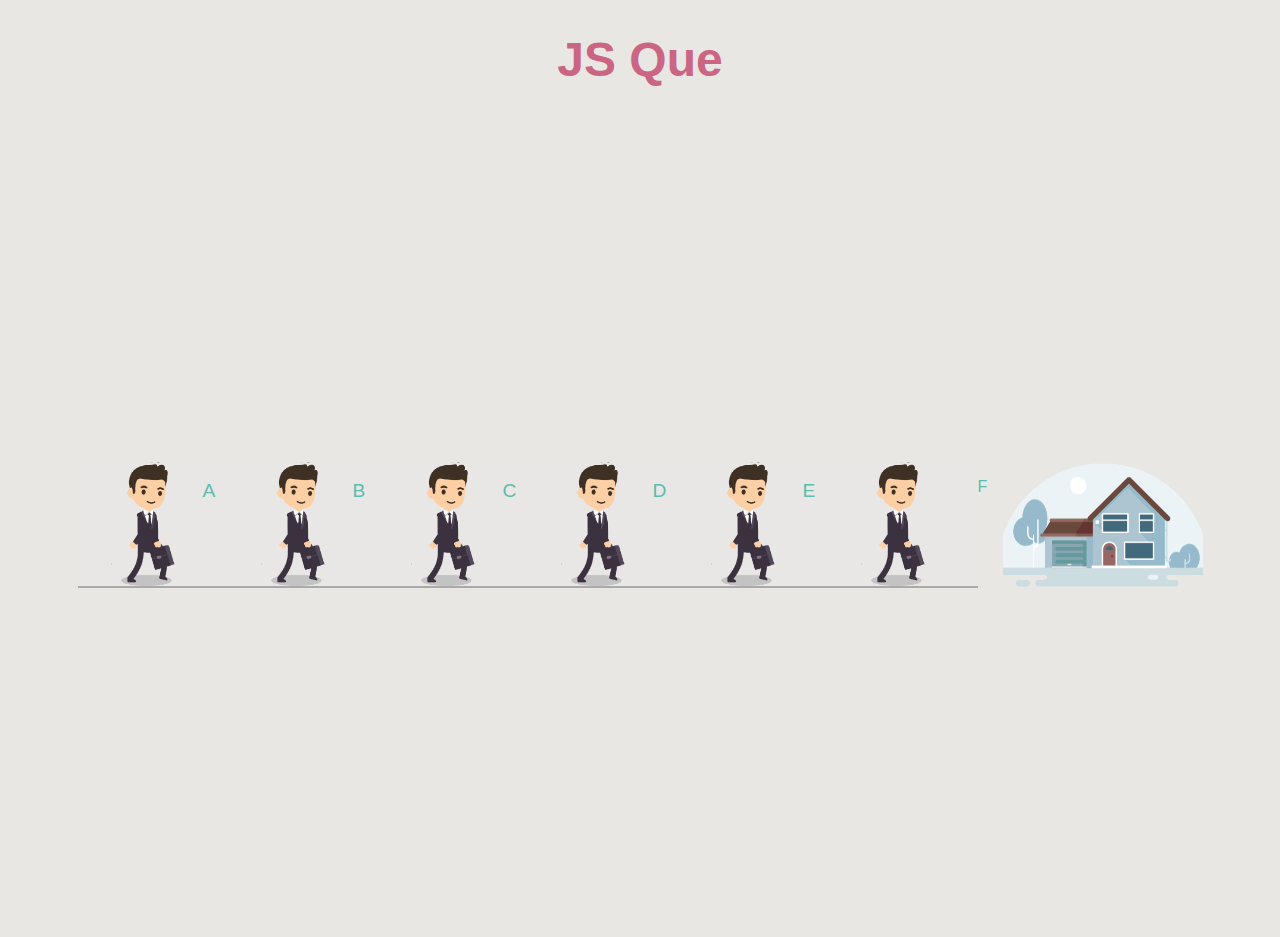
<file: pages/case1.html>
<!DOCTYPE html>
<html lang="en">
  <head>
    <meta charset="UTF-8" />
    <meta name="viewport" content="width=device-width, initial-scale=1.0" />
    <title>Case - 01</title>
    <link rel="stylesheet" href="/css/case1.css" />
  </head>
  <body>
    <h1>JS Que</h1>

    <div class="container">
      <div class="card"></div>
      <div class="card"><p>A</p></div>
      <div class="card"><p>B</p></div>
      <div class="card"><p>C</p></div>
      <div class="card"><p>D</p></div>
      <div class="card"><p>E</p></div>
      <div class="home"><p>F</p></div>
    </div>
    <script src="/js/case1.js"></script>
  </body>
</html>
</file>
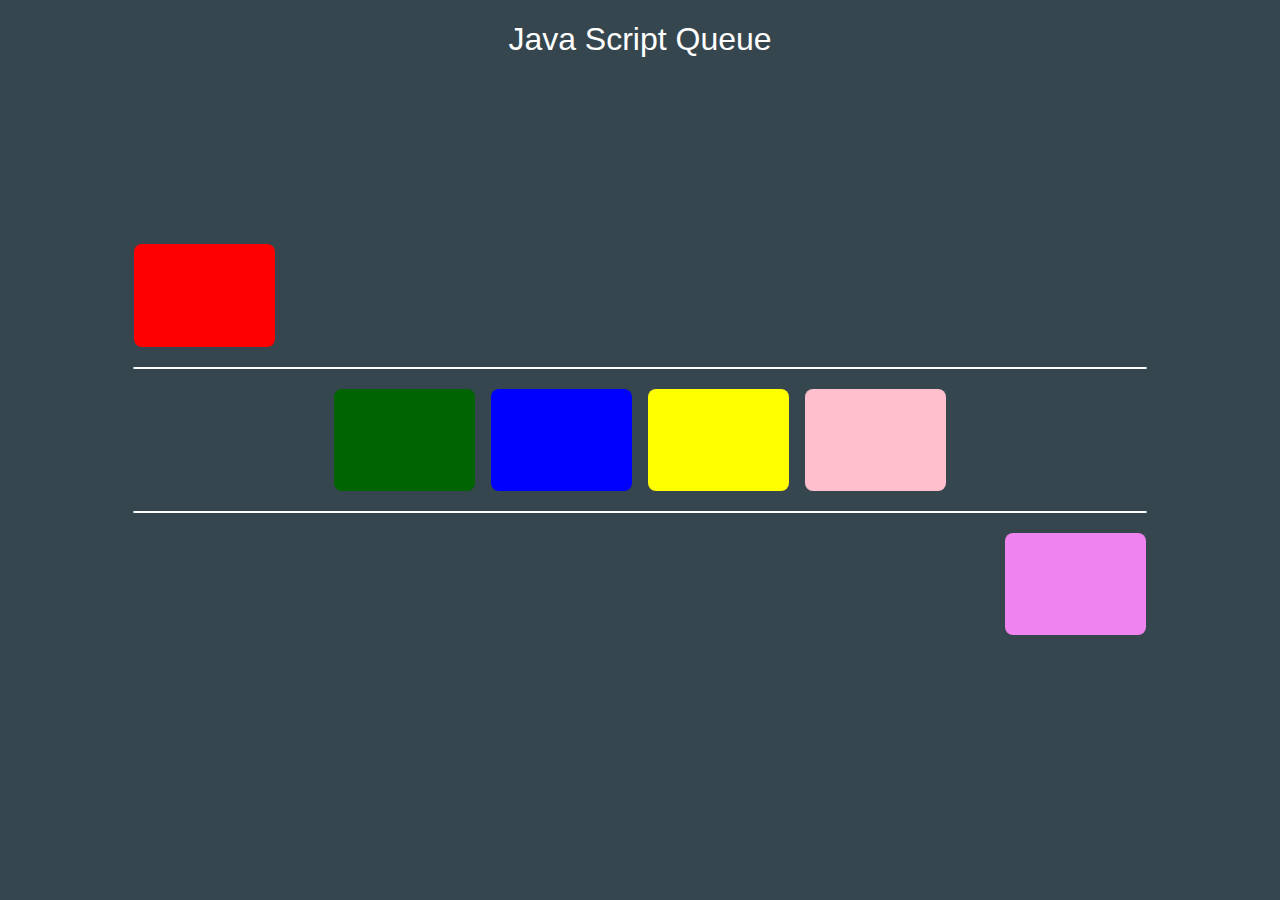
<file: pages/case2.html>
<!DOCTYPE html>
<html lang="en">
  <head>
    <meta charset="UTF-8" />
    <meta name="viewport" content="width=device-width, initial-scale=1.0" />
    <title>Case - 2</title>
    <link rel="stylesheet" href="/css/case2.css" />
  </head>
  <body>
    <h1>Java Script Queue</h1>

    <div class="container">
      <div class="card" id="red"></div>

      <div class="line"></div>
      <div class="color_line">
        <div class="card" id="green"></div>
        <div class="card" id="blue"></div>
        <div class="card" id="yellow"></div>
        <div class="card" id="pink"></div>
      </div>
      <div class="line"></div>
      <div class="card" id="purple"></div>
    </div>
    <script src="/js/case2.js"></script>
  </body>
</html>
</file>
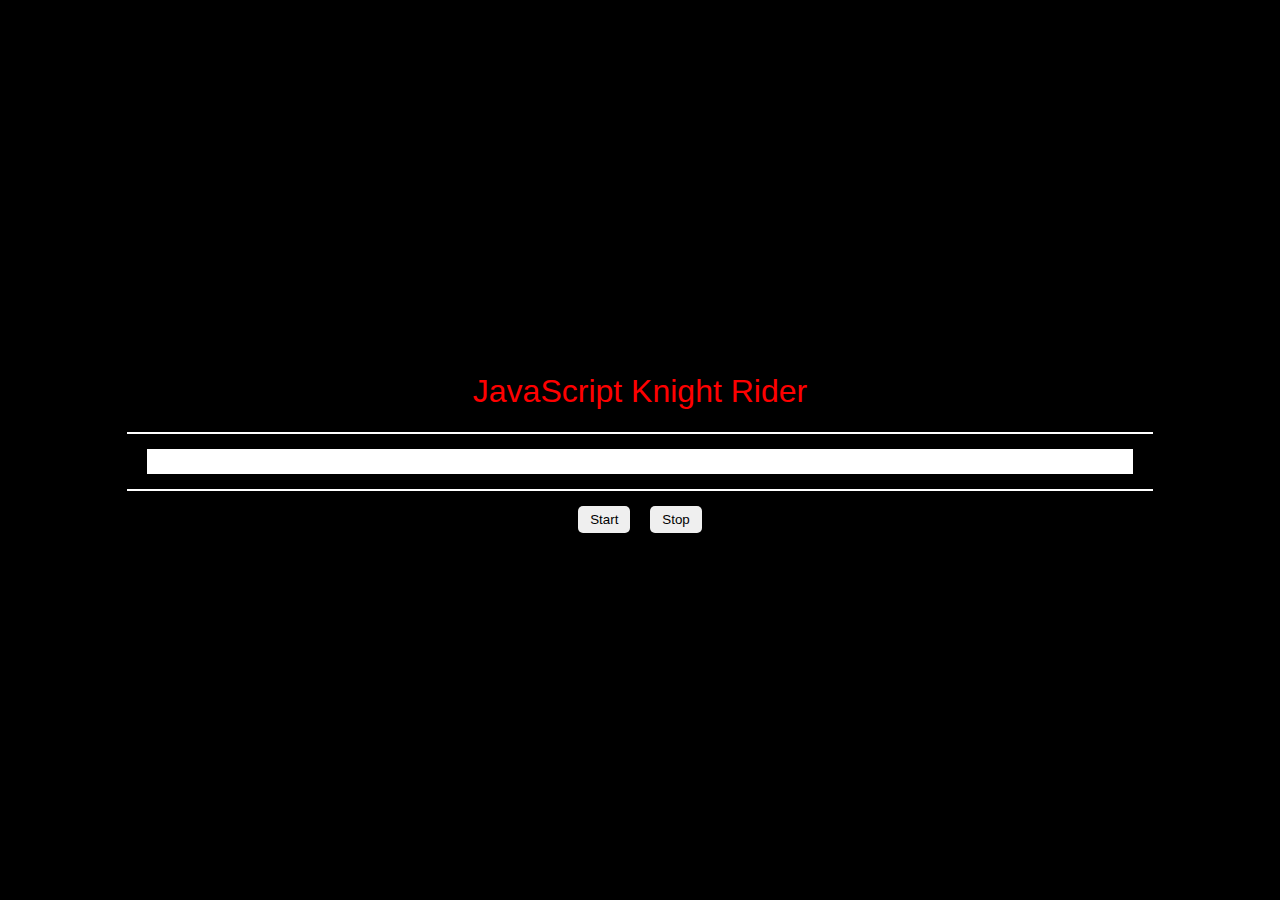
<file: pages/case3.html>
<!DOCTYPE html>
<html lang="en">
  <head>
    <meta charset="UTF-8" />
    <meta name="viewport" content="width=device-width, initial-scale=1.0" />
    <title>Case - 3</title>
    <link rel="stylesheet" href="/css/case3.css" />
  </head>
  <body>
    <h1>JavaScript Knight Rider</h1>

    <div class="line"></div>
    <div class="container">
      <div class="box"></div>
      <div class="box"></div>
      <div class="box"></div>
      <div class="box"></div>
      <div class="box"></div>
      <div class="box"></div>
      <div class="box"></div>
    </div>
    <div class="line"></div>

    <div class="buttons">
      <button id="btnStart">Start</button>
      <button id="btnStop">Stop</button>
    </div>
    <script src="/js/case3.js"></script>
  </body>
</html>
</file>
<file: css/case1.css>
body {
  font-family: Arial, sans-serif;
  background-color: #e9e7e4;
}

h1 {
  text-align: center;
  color: #ca6583;
  font-size: 3rem;
}

.container {
  display: flex;
  width: 100%;
  height: 90vh;
  justify-content: center;
  align-items: center;
}

.card {
  background: url(/assets/images/Case1.gif) no-repeat center/cover;
  width: 150px;
  height: 125px;
  font-size: 1.2rem;
  font-weight: 500;
  color: #5bbdad;
  border-bottom: 2px solid #aaa;
}

.home {
  background: url(/assets/images/home.gif) no-repeat center/cover;
  width: 200px;
  height: 125px;
  color: #5bbdad;
  margin-left: 25px;
}

p {
  margin-left: -25px;
}
</file>
<file: css/case2.css>
body {
  font-family: Arial, sans-serif;
  background-color: #36464e;
  color: #fff;
}

h1 {
  text-align: center;
  font-size: 2rem;
  font-weight: 500;
}

.container {
  display: flex;
  flex-direction: column;
  align-items: center;
  justify-content: center;
  width: 80%;
  height: 80vh;
  margin: 0 auto;
  gap: 20px;
  list-style: none;
  padding: 0;
}

.card {
  width: 11vw;
  height: 8vw;
  border-radius: 8px;
}

.line {
  width: 100%;
  height: 0;
  border: 1px solid white;
  border-radius: 5px;
}

.color_line {
  display: flex;
  gap: 1rem;
}

#red {
  background-color: red;
  align-self: flex-start;
}

#green {
  background-color: darkgreen;
}

#blue {
  background-color: blue;
}

#yellow {
  background-color: yellow;
}

#pink {
  background-color: #ffbfcd;
}

#purple {
  background-color: #ef83ef;
  align-self: flex-end;
}
</file>
<file: css/case3.css>
body {
  display: flex;
  font-family: Arial, sans-serif;
  background-color: #000;
  color: #fff;
  flex-direction: column;
  align-items: center;
  justify-content: center;
  height: 100vh;
  margin: 0;
}

h1 {
  font-size: 2rem;
  color: red;
  font-weight: 500;
}

.line {
  width: 80%;
  border: 1px solid #fff;
}

.container {
  display: flex;
  align-items: center;
  justify-content: center;
  width: 80%;
  margin: 15px auto;
}

.box {
  width: 11vw;
  height: 2vw;
  background-color: #fff;
}

.buttons {
  display: flex;
  gap: 20px;
  margin: 15px auto;
}

button {
  padding: 6px 12px;
  border: none;
  cursor: pointer;
  border-radius: 5px;
}
</file>
